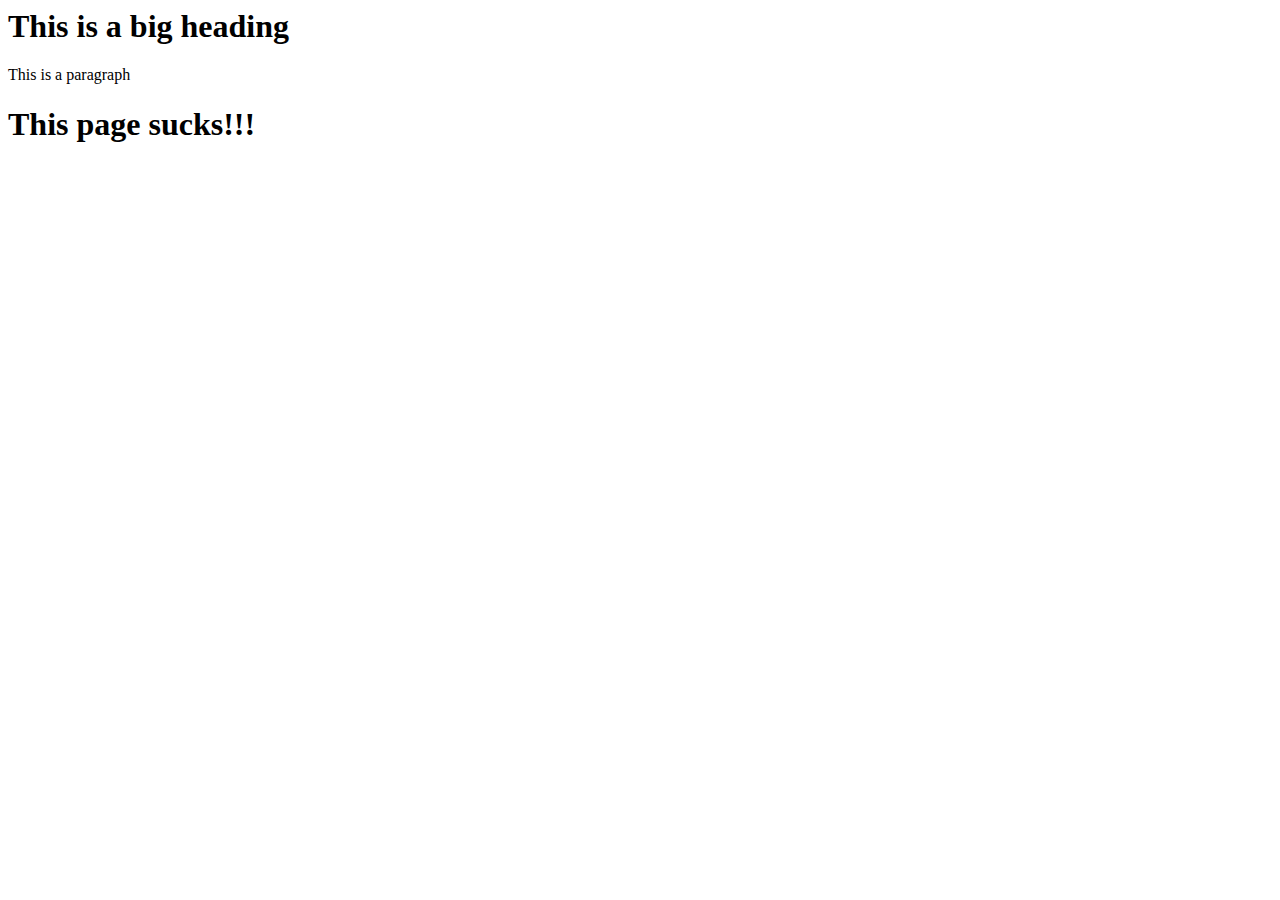
<file: Intro to HTML/index.html>
<!-- The first page of any site will be called index.html-->
<html>
    <!--The head is the invisible stuff, about the page-->
    <head>

    </head>
    <!-- The body is visible, it's what appears in the browser -->
<body>
    <h1>This is a big heading</h1>
    <p>This is a paragraph</p>
    <h1>This page sucks!!!</h1></p>
</body>

</html>
</file>
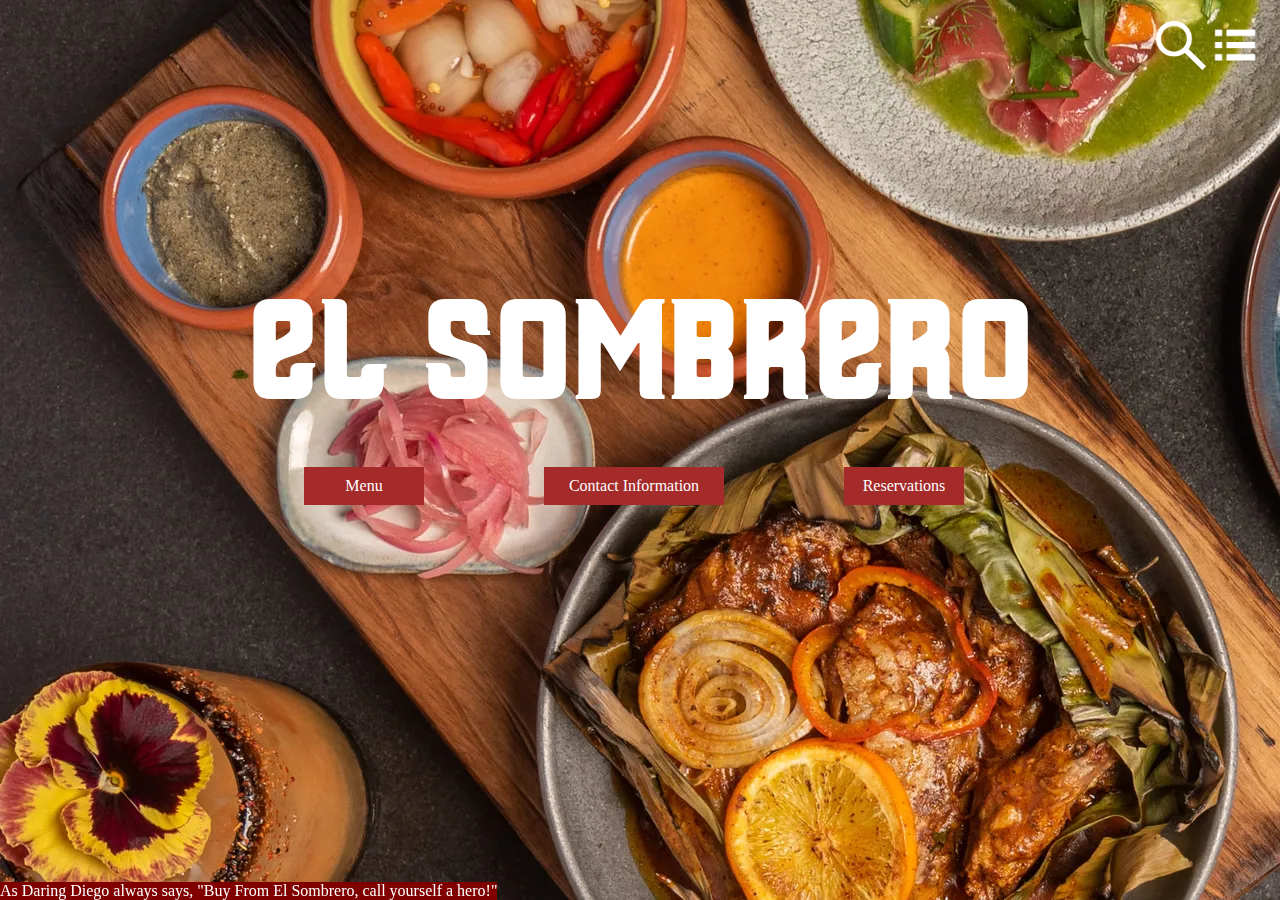
<file: Website Design/home.html>
<!DOCTYPE html>
<html>
    <head>
        <title>El Sombrero</title>
        <meta name="viewport" content="width=device-width, initial-scale=1">
        <link rel="stylesheet" href="styles.css">
    </head>  
    
    <body>
        <div class="table">
            <div class ="banner">
                <img src ="magnifying_glass.png" alt ="Search_Icon"/>
                <img src ="Burger.png" alt ="Search_Icon"/>   
            </div>

            <div class ="title">
                <h1>el Sombrero</h1>
            </div>

            

            <div class="links">

                <div class="filler">
        
                </div>

                <div class ="link">
                    <a href = "menu.html">Menu</a>
                </div>
                <div class="filler">
        
                </div>
            
                <div class ="link">
                    <a href = "contact.html">Contact Information</a>
                </div>
                <div class="filler">
        
                </div>
                
                <div class ="link">
                    <a href = "reservations.html">Reservations</a>
                </div>
                <div class="filler">
        
                </div>
            </div>
        </div>
        <div class="footer">
            <p>As Daring Diego always says, "Buy From El Sombrero, call yourself a hero!"</p>
        </div>
        


    </body>
</html>
</file>
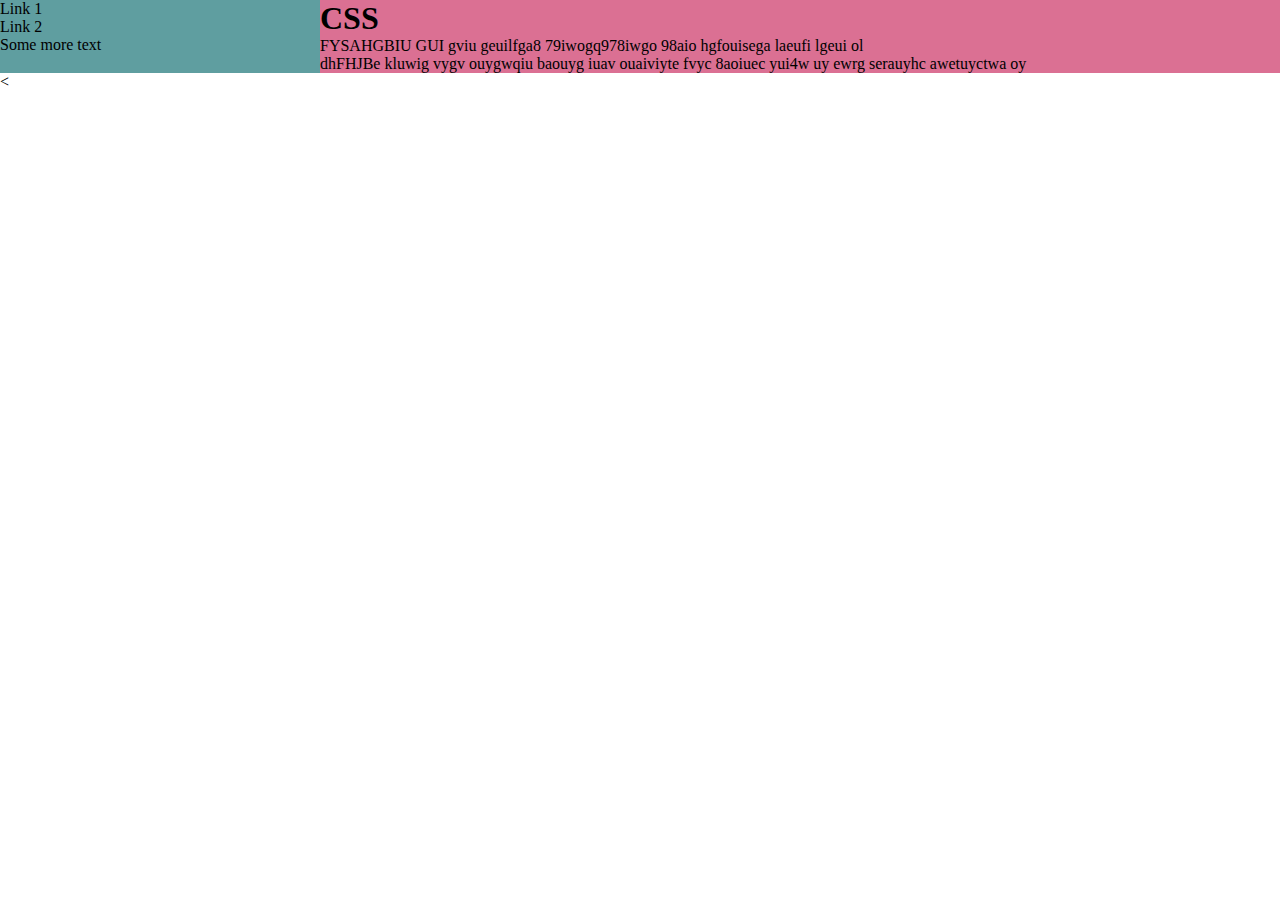
<file: Intro to HTML/Europe/Div tags.html>
<!DOCTYPE html>
<html>
    <head>
        <title>Demo of CSS Grid</title>
        <link rel = "stylesheet" href = "syles_for_divtags.css">
    </head>
    <body>
        

        <div class="container">

            <div class = "sidebar">
                <p>Link 1</p>
                <p>Link 2</p>
                <p>Some more text</p>
            </div>

            <div class = "maincontent">
                <h1>CSS</h1>
                <p>FYSAHGBIU GUI gviu geuilfga8 79iwogq978iwgo 98aio hgfouisega laeufi lgeui ol</p>
                <p>dhFHJBe kluwig vygv ouygwqiu baouyg iuav ouaiviyte fvyc 8aoiuec yui4w uy ewrg serauyhc awetuyctwa oy</p>
            </div>
            
    </div>
    </body>

</html>
<
</file>
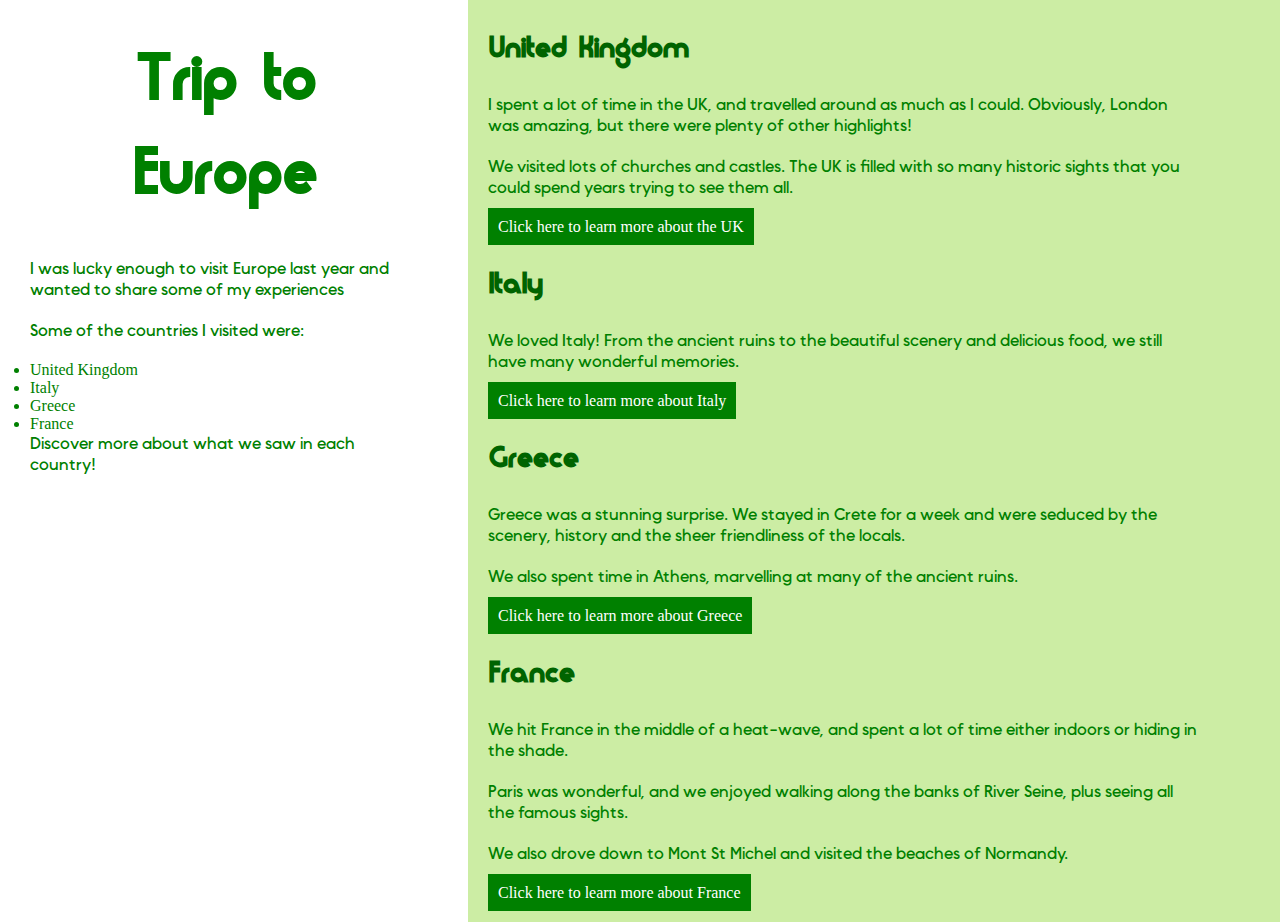
<file: Intro to HTML/Europe/europe_home.html>
<!DOCTYPE html>
<html>
    <head>
        <title>Trip to Europe</title>
        <link rel="stylesheet" href="styles.css">
    </head>
    <body>
        
            
        <div class="container">
            <div class="title">
                <h1>Trip to Europe</h1>
                <p>I was lucky enough to visit Europe last year and wanted to share some of my experiences</p>
                <p>Some of the countries I visited were:
                    <u1>
                    <li>United Kingdom</li>
                    <li>Italy</li>
                    <li>Greece</li>
                    <li>France</li>
                </u1>
                <p>Discover more about what we saw in each country!</p>
            </div>
 
            
            <div class = "maincontent">
                <h2>United Kingdom</h2>
                <p>I spent a lot of time in the UK, and travelled around as much as I could. Obviously, London was amazing, but there were plenty of other highlights!</p>
                <p>We visited lots of churches and castles. The UK is filled with so many historic sights that you could spend years trying to see them all.</p>
                <a href = "uk.html">Click here to learn more about the UK</a>
           
                <h2>Italy</h2>
                <p>We loved Italy! From the ancient ruins to the beautiful scenery and delicious food, we still have many wonderful memories.</p>
                <a href = "italy.html">Click here to learn more about Italy</a>
           
                <h2>Greece</h2>
                <p>Greece was a stunning surprise. We stayed in Crete for a week and were seduced by the scenery, history and the sheer friendliness of the locals.</p>
                <p>We also spent time in Athens, marvelling at many of the ancient ruins.</p>
                <a href = "greece.html">Click here to learn more about Greece</a>
             
                <h2>France</h2>
                <p>We hit France in the middle of a heat-wave, and spent a lot of time either indoors or hiding in the shade.</p>
                <p>Paris was wonderful, and we enjoyed walking along the banks of River Seine, plus seeing all the famous sights.</p>
                <p>We also drove down to Mont St Michel and visited the beaches of Normandy.</p>
                <a href = "france.html">Click here to learn more about France</a>
                </p>
             </div>
        </div>
            

        
    </body>
</html>
</file>
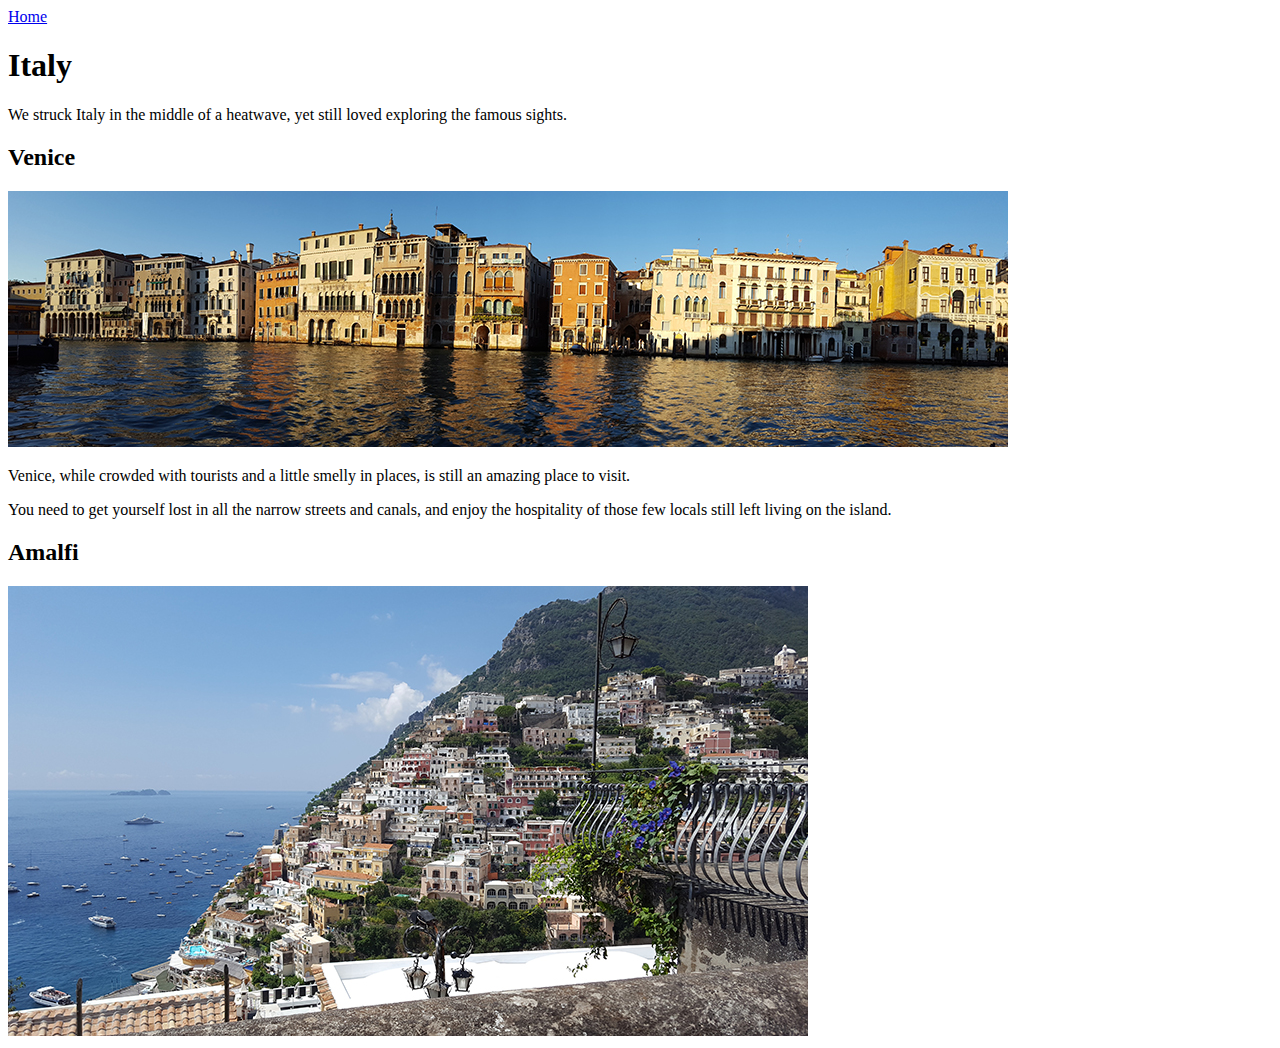
<file: Intro to HTML/Europe/italy.html>
<!DOCTYPE html>
<html>
    <head>
        <title>Italy</title>
    </head>
    <body>
        <a href = "europe_home.html">Home</a>
        <h1>Italy</h1>
        <p>We struck Italy in the middle of a heatwave, yet still loved exploring the famous sights.</p>
        <h2>Venice</h2>
        <img src = "images/venice.jpg" alt ="Venice"/>
        <p>Venice, while crowded with tourists and a little smelly in places, is still an amazing place to visit.</p>
        <p>You need to get yourself lost in all the narrow streets and canals, and enjoy the hospitality of those few locals still left living on the island.</p>
        <h2>Amalfi</h2>
        <img src = "images/amalfi.jpg" alt ="Amalfi"/>
    </body>
</html>
</file>
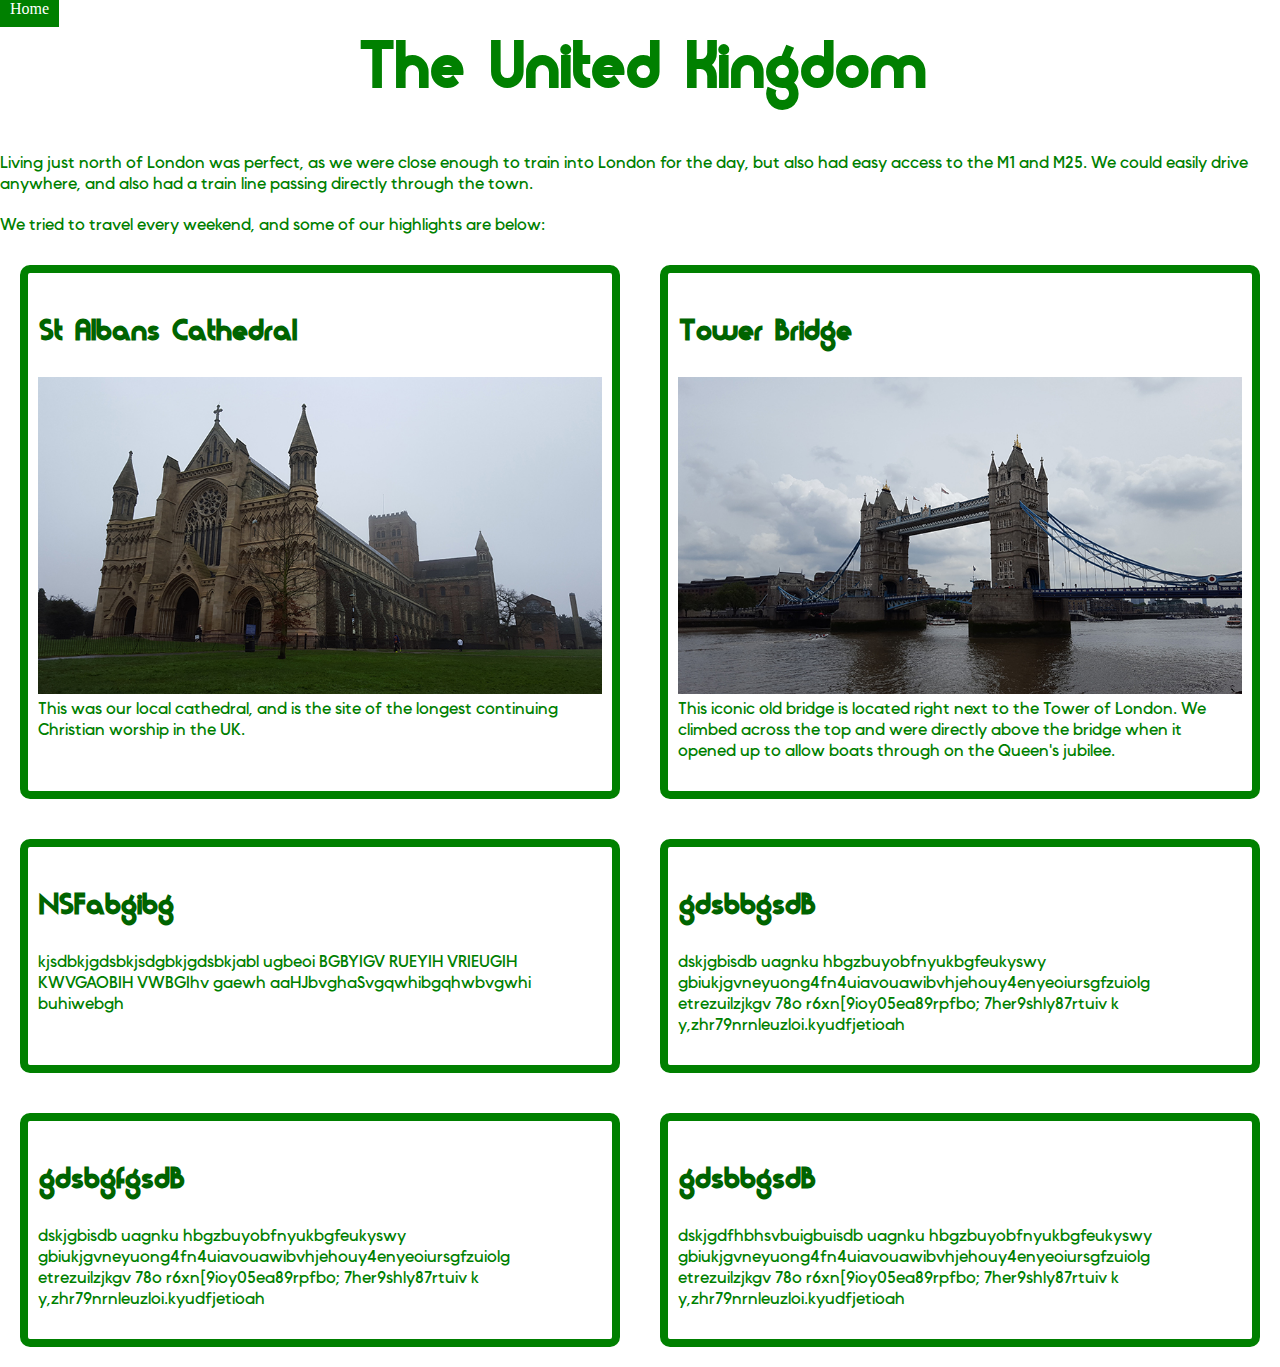
<file: Intro to HTML/Europe/uk.html>
<!DOCTYPE html>
<html>
    <head>
        <title>UK</title>
        <link rel="stylesheet" href="styles.css">
    </head>
    <body>
        <a href = "europe_home.html">Home</a>
        <h1>The United Kingdom</h1>
        <p>Living just north of London was perfect, as we were close enough to train into London for the day, but also had easy access to the M1 and M25.
            We could easily drive anywhere, and also had a train line passing directly through the town.</p>
        <p>We tried to travel every weekend, and some of our highlights are below:</p>
        <div class="countrycontainer">
            
            <div class="card">
                <h2>St Albans Cathedral</h2>
                <img src="images/stalbanscathedral.jpg" alt="St Albans Cathedral"/>
                <p>This was our local cathedral, and is the site of the longest continuing Christian worship in the UK.</p>
            </div>

            <div class="card">
                <h2>Tower Bridge</h2>
                <img src = "images/towerbridge.jpg" alt= "Tower Bridge"/>
                <p>This iconic old bridge is located right next to the Tower of London. We climbed across the top and were directly above the bridge when it opened up to allow boats through on the Queen's jubilee.</p>
             </div>

             <div class = "card">
                <h2>NSFabgibg</h2>
                <p>kjsdbkjgdsbkjsdgbkjgdsbkjabl ugbeoi  BGBYIGV RUEYIH VRIEUGIH KWVGAOBIH VWBGIhv gaewh aaHJbvghaSvgqwhibgqhwbvgwhi buhiwebgh</p>
             </div>

             <div class="card">
                <h2>gdsbbgsdB</h2>
                <p>dskjgbisdb uagnku hbgzbuyobfnyukbgfeukyswy gbiukjgvneyuong4fn4uiavouawibvhjehouy4enyeoiursgfzuiolg etrezuilzjkgv 78o r6xn[9ioy05ea89rpfbo; 7her9shly87rtuiv k y,zhr79nrnleuzloi.kyudfjetioah</p>
             </div>

             <div class="card">
                <h2>gdsbgfgsdB</h2>
                <p>dskjgbisdb uagnku hbgzbuyobfnyukbgfeukyswy gbiukjgvneyuong4fn4uiavouawibvhjehouy4enyeoiursgfzuiolg etrezuilzjkgv 78o r6xn[9ioy05ea89rpfbo; 7her9shly87rtuiv k y,zhr79nrnleuzloi.kyudfjetioah</p>
             </div>

             <div class="card">
                <h2>gdsbbgsdB</h2>
                <p>dskjgdfhbhsvbuigbuisdb uagnku hbgzbuyobfnyukbgfeukyswy gbiukjgvneyuong4fn4uiavouawibvhjehouy4enyeoiursgfzuiolg etrezuilzjkgv 78o r6xn[9ioy05ea89rpfbo; 7her9shly87rtuiv k y,zhr79nrnleuzloi.kyudfjetioah</p>
             </div>





        </div>
       
        

    </body>
</html>
</file>
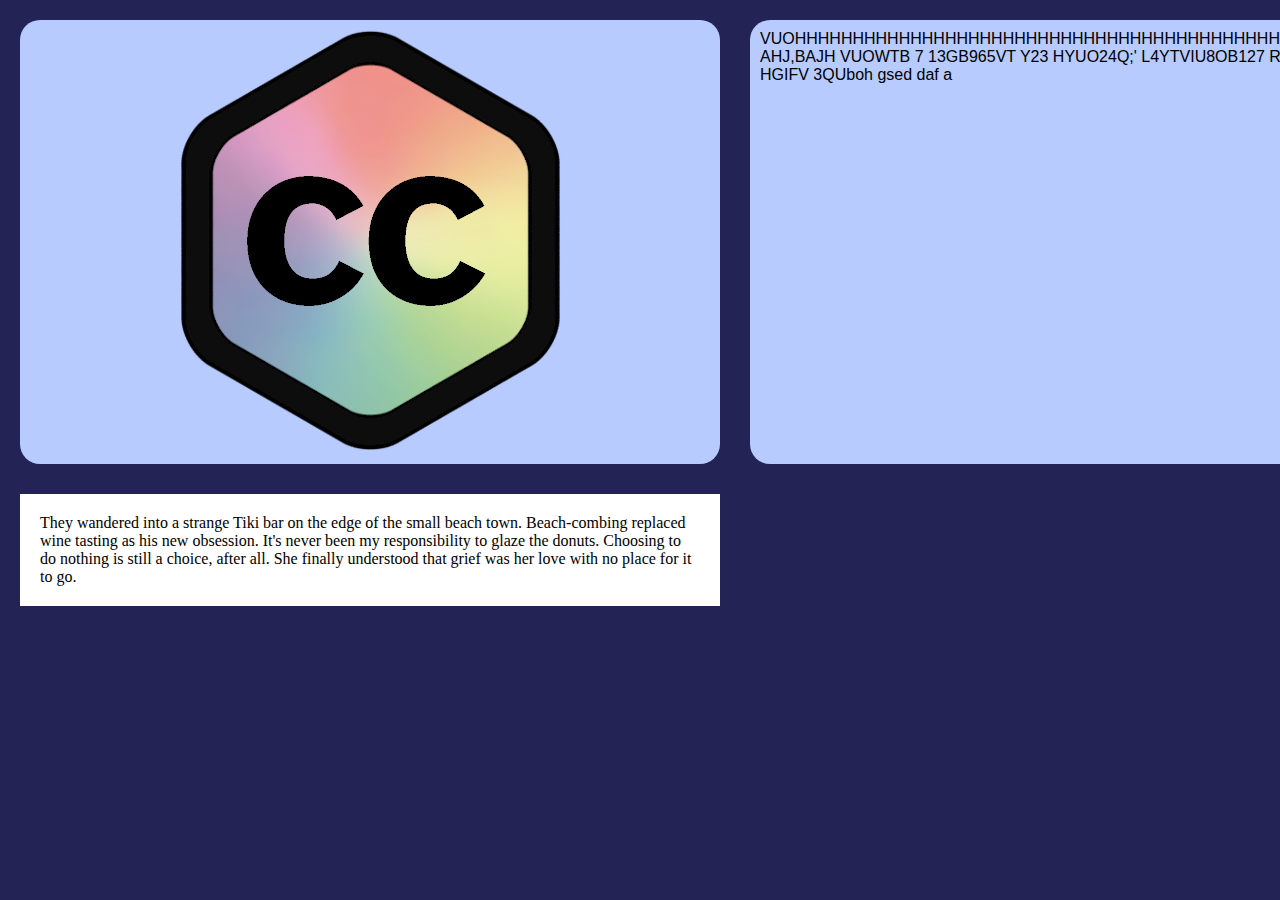
<file: Intro to HTML/Intro to Div tags/gridcards.html>
<!DOCTYPE html>
<html>
    <head>
        <title>Demo of cards</title>
        <link rel="stylesheet" href="stylesheetcard.css">
    </head>

    <body>
        <div class="container">
            <div class = "card">
                <img src = "creativecommons.png" alt ="CC"/>
            </div>
            <div class = "card">
                <p> VUOHHHHHHHHHHHHHHHHHHHHHHHHHHHHHHHHHHHHHHHHHHHASD          AHJ,BAJH VUOWTB 7    13GB965VT Y23   HYUO24Q;' L4YTVIU8OB127 RU HGIFV 3QUboh gsed   daf a</p>
            </div>
            <div class = "information">
                <p>They wandered into a strange Tiki bar on the edge of the small beach town. Beach-combing replaced wine tasting as his new obsession. It's never been my responsibility to glaze the donuts. Choosing to do nothing is still a choice, after all. She finally understood that grief was her love with no place for it to go.</p>
            </div>
        </div>
    </body>
</html>
</file>
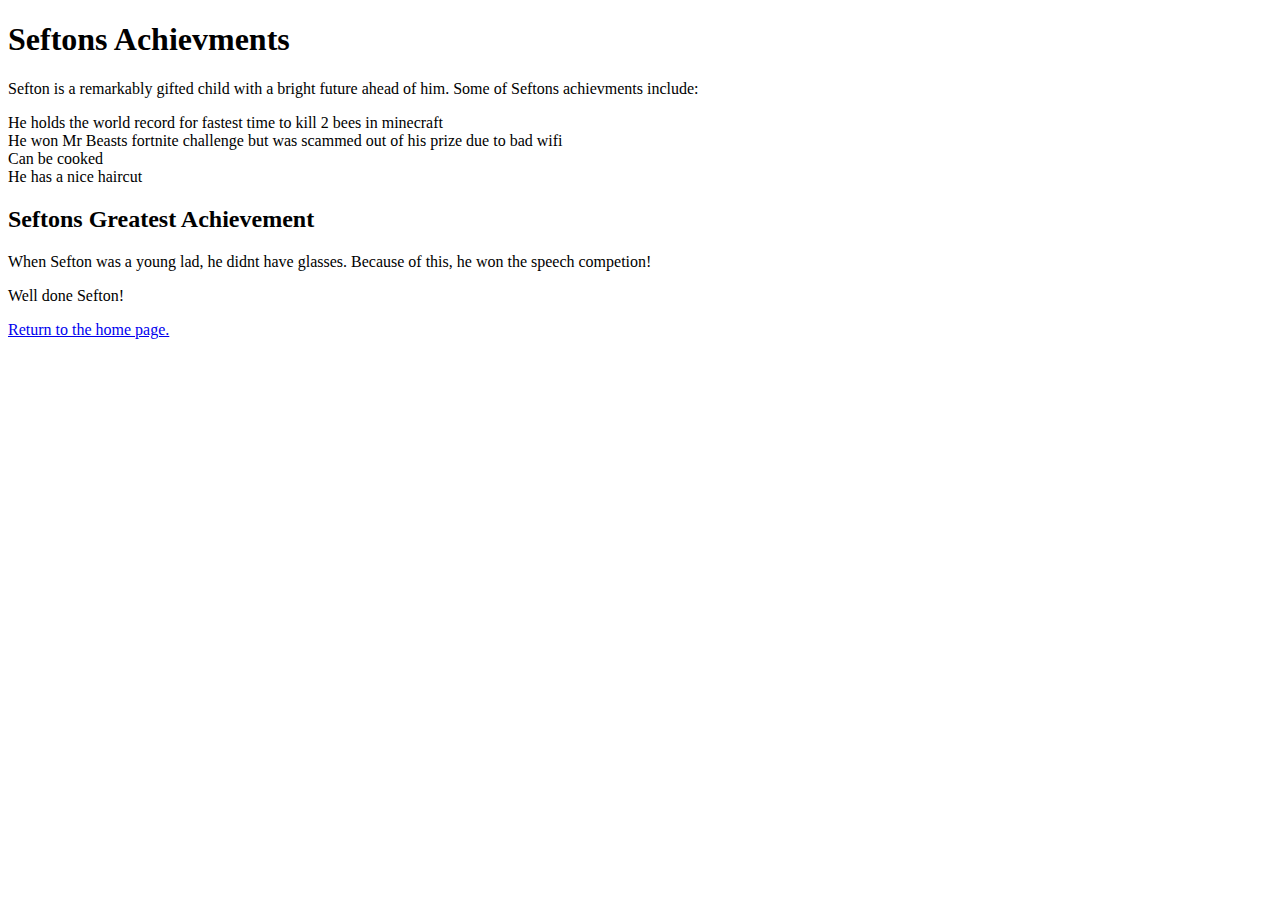
<file: Intro to HTML/Sefton Website/seftons_achievments.html>
<!DOCTYPE html>
<html>
    <head>
        <title>Seftons Achievments</title>
    </head>
    <body>
        <h1>Seftons Achievments</h1>
        <p>Sefton is a remarkably gifted child with a bright future ahead of him.
            Some of Seftons achievments include:
        </p>
       
        <u1>
            <li> He holds the world record for fastest time to kill 2 bees in minecraft</li>
            <li> He won Mr Beasts fortnite challenge but was scammed out of his prize due to bad wifi</li>
            <li>Can be cooked</li>
            <li>He has a nice haircut</li>
        </u1>
        <h2>Seftons Greatest Achievement</h2>
        <p>When Sefton was a young lad, he didnt have glasses. Because of this, he won the speech competion!</p>
        <p>Well done Sefton!</p>
        <p> </p>
        <a href ="sefton_wingfield.html">Return to the home page.</a>
    </body>
</html>
</file>
<file: Website Design/styles.css>
*{
    margin: 0px;
    padding: 0px
}
.banner img{
    max-width: 50px;  
}
.banner{
    text-align: right;
    margin: 20px;
}
.title h1{
    text-align: center;
    color:  white;
}
.title{
    padding-top: 180px;
}
body{
    background-image: url(bg.webp);
    background-repeat:no-repeat;
}
.links{
    display: grid;
    grid-template-columns: 22% 10% 10% 15% 10% 10% 22%;
    text-align: center;
    margin: 40px;
}
.link{
    padding: 10px;
    background-color: brown;
}
a:link{
    color:white;
    text-decoration: none;
}
a:visited{
    color:white;
    text-decoration: none;
}
a:hover {
    color:white;
    text-decoration: none;
}
@font-face{
    font-family:Thailand;
    src:url(THAILAND.TTF)
}
h1{
    font-size: 800%;
    font-family: Thailand;
}

.footer{
    position: fixed;
    bottom: 0px;
    background-color: maroon;
}
p{
    color: white;
}
</file>
<file: Intro to HTML/Europe/syles_for_divtags.css>
*{
    margin: 0px;
    padding: 0px;
}
.container{
    display:grid;
    grid-template-columns: 25% 75%
}
.sidebar {
    background-color: cadetblue;
}
.maincontent {
    background-color:palevioletred;
}
</file>
<file: Intro to HTML/Europe/styles.css>
*{
    margin: 0px;
    padding: 0px;
}
@font-face {
    font-family: Railway;
    src: url(Railway\ To\ Hells.ttf);
}
@font-face {
    font-family: Title-font;
    src: url(MODERNA_.TTF);
}
@font-face {
    font-family: Miracle;
    src: url(Miracle\ Personal\ use.otf);
}
@font-face {
    font-family: Sans;
    src: url(MADEOkineSansPERSONALUSE-Regular.otf);
}
@font-face {
    font-family: Mikela;
    src: url(NT\ Mikella\ \(DEMO\).otf);
}
body {
    background-color: white;
    margin-bottom: 10;
}

p{
    margin: bottom 20px;
    font-family:Sans;
    color: green;
    margin-bottom: 20px;
}
a:link{
    color:white;
    text-decoration: none;
    background-color: green;
    padding: 10px;
}
a:visited{
    color:white;
    text-decoration: none;
    background-color: green;
    padding: 10px;
}
a:hover {
    color:white;
    text-decoration: none;
    background-color: green;
    padding: 10px;
}
h2{
    color:darkgreen;
    margin-bottom: 20px;
    font-family:Title-font;
    margin-top: 30px;
    font-size: 20pt;
}
h1{
    color: green;
    font-family: Title-font;
    margin-top: 10px;
    margin-bottom: 30px;
    text-align: center;
    font-size: 43pt;
}
ul{
    margin-left: 20px;
}

.container{
    display: grid;
    grid-template-columns: 35% 65%;
    grid-gap: 20px;
    color: green;
}
.maincontent{
    background-color: rgb(204, 237, 164);
    padding-left: 20px;
    padding-right: 50px;
    padding-right: 100px;
    
}

.title{
    background-color: white;
    color: green;
    padding: 20px;
    margin: 10px;
    border-radius: 2px;
}

.countrycontainer{
    display: grid;
    grid-template-columns: repeat(auto-fit, minmax(500px, 1fr));
    grid-gap: 20px;
    margin: 10px;
}
.card{
    margin: 10px;
    border: 0.5pc green solid;
    border-radius: 10px;
    padding: 10px;
}
.card img{
    max-width: 100%;
    height: auto;
}
</file>
<file: Intro to HTML/Intro to Div tags/stylesheetcard.css>
*{
    padding: 0px;
    margin: 0px;
}
body{
    background-color: rgb(35, 35, 86);
    padding: 20px;
}
.container{
    display: grid;
    grid-template-columns: repeat(2, 1fr);
    grid-gap: 30px;
}
.card {
    background-color:rgb(183, 203, 255);
    padding: 10px;
    border-radius: 20px;

}
.card p {
    font-family:'Trebuchet MS', 'Lucida Sans Unicode', 'Lucida Grande', 'Lucida Sans', Arial, sans-serif;
}
.information{
    background-color: white;
    padding: 20px;
}
</file>
